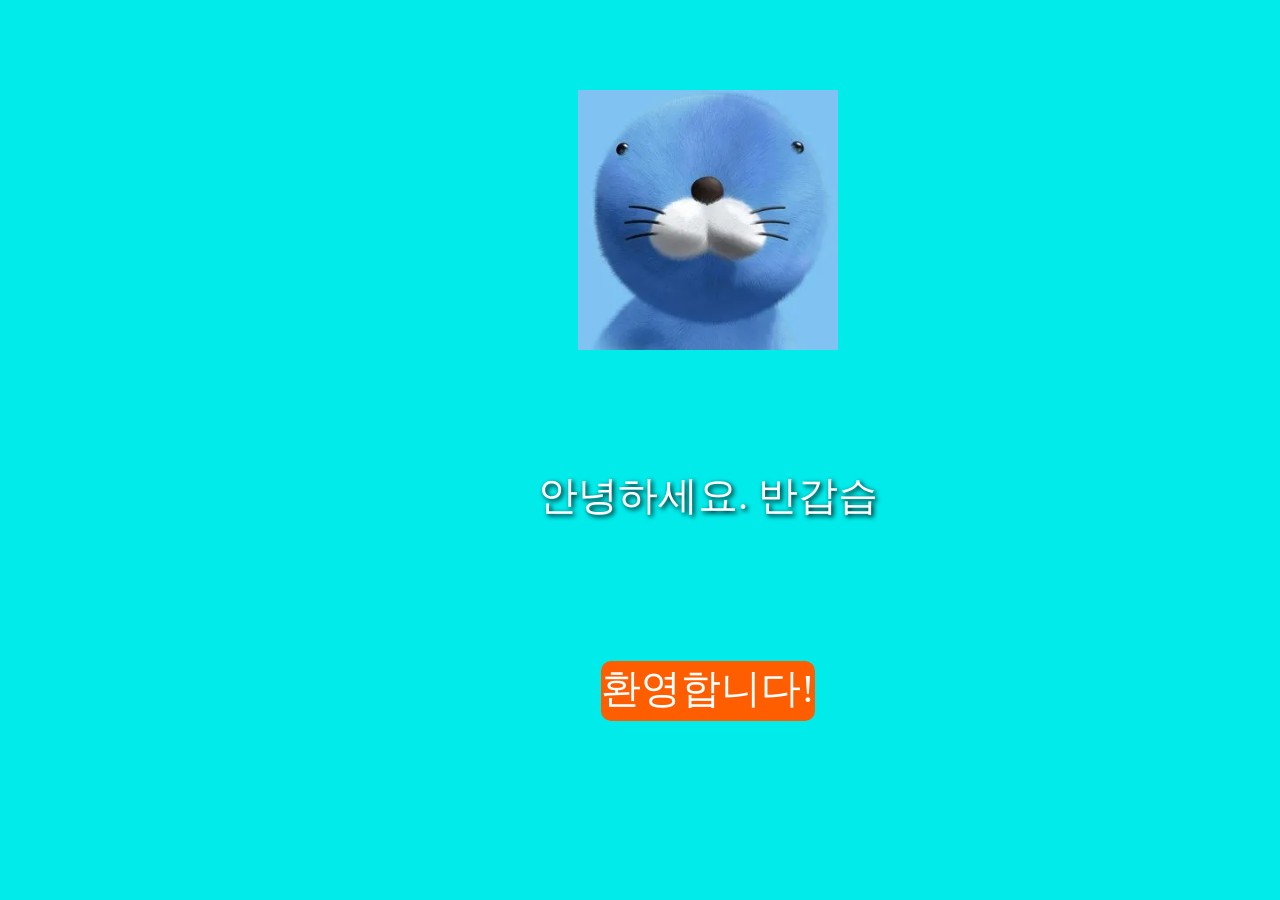
<file: index.html>
<!DOCTYPE html>
<html lang="en">
<head>
    <meta charset="UTF-8">
    <meta name="viewport" content="width=device-width, initial-scale=1.0">
    <link rel="stylesheet" href="index-style.css">
    <title>Document</title>
</head>
<body>
    <div id="container">
        <div id="Lbar"></div>
        <div id="main">
            <div id="bonoBox">
                <img src="../media/보노보노.png" alt="">
            </div>
            <div id="txtBox">   
                <div id="txt"></div>
            </div> 
            <div id="eBox">
                <a id="enter" href="online-profile.html">환영합니다!</a>
            </div>
        </div>
        <div id="Rbar"></div>
    </div>
</body>
</html>
<script>
let text = "안녕하세요. 반갑습니다!\n 개발자 최제현의 포트폴리오 입니다.                      "
    let currentText = "";
    let i = 0;
    let obj = document.querySelector("#txt");
    let id = setInterval(()=>{
        currentText = currentText + text.charAt(i);   //기존의 텍스트에 새로운 텍스트 추가. 
        obj.innerHTML = currentText;                //추가되는것처럼 보이지만 처음부터 다시 찍는거
        i++;
        if(i >= text.length){
            currentText = "";          //  초기화하면 0.3초뒤 다시 실행되면 처음부터 다시
            i=0;
        }
    },100);
</script>
</file>
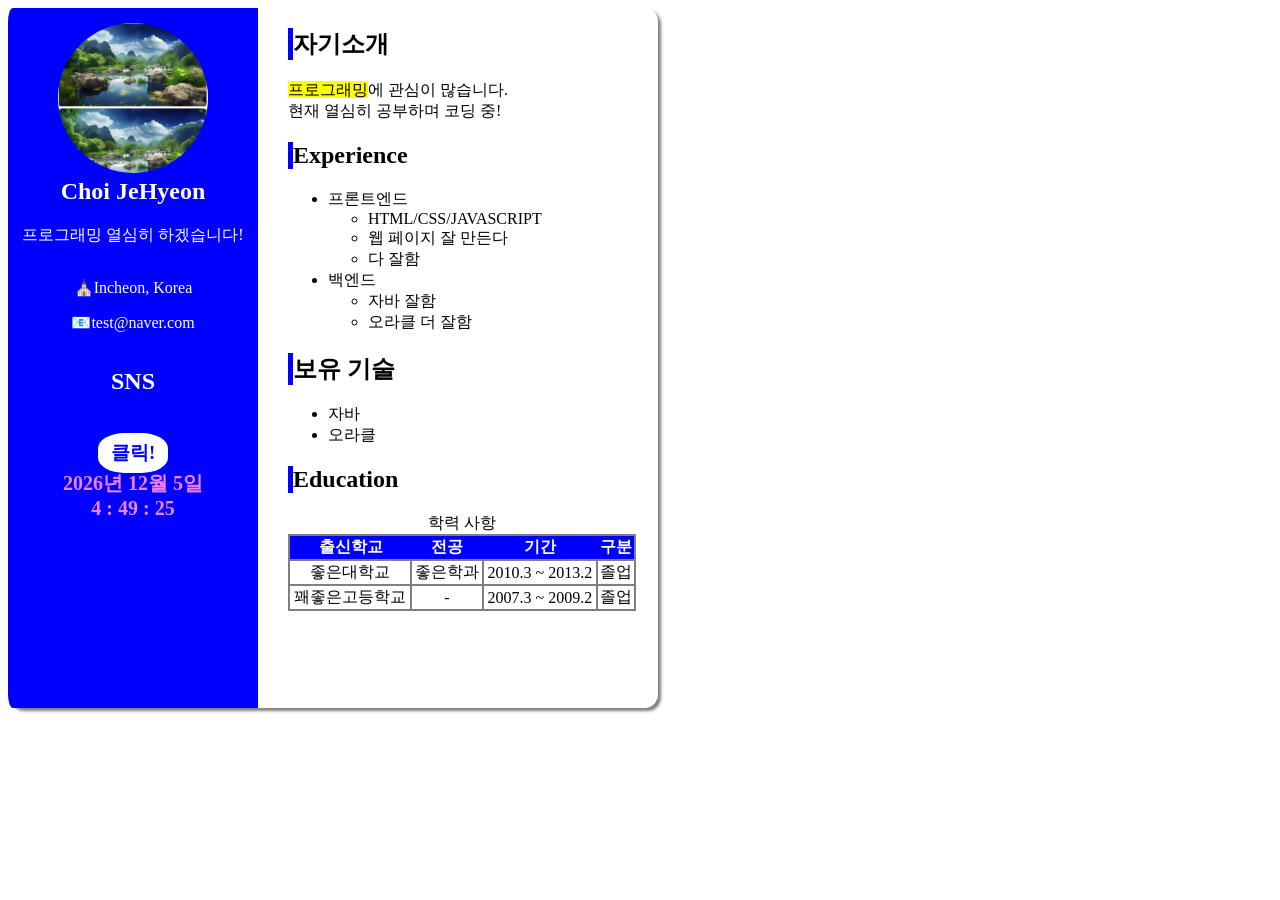
<file: online-profile.html>
<!doctype html>
<html lang="ko">
<head>
	<title>온라인 프로필</title>
	<meta charset="utf-8">
    <style>
        #container{
            width: 650px;
            height: 700px;
            border-radius: 2%;
            box-shadow:3px 3px 3px gray;            
        }
        #sidebar{
            float: left;
            height: 700px;
            width:  250px;
            background-color: blue;
            color: white;
            text-align: center;
            border-top-left-radius: 2%;
            border-bottom-left-radius: 2%;
            display: flex;
            flex-direction: column;

        }
        #main{
            float: left;
            margin-left: 30px;
            box-sizing: border-box;
        }
        #box1{
            width: 150px;
            height: 150px;
            border-radius: 50%;
            background-image: url(media/캡처1.JPG);
            background-size: contain; 
            display: block;
            position: relative;
            top: 15px;
            left: 50px;
        }
        #box1:hover{
            background-image: url(media/캡처2.JPG);
        }
        #namecard{
            display: block;
        }
        #detail{
            display: block;
        }
        #sns{
            text-align: center;
            position: relative;
             display: flex;
            flex-direction: column;
        }
        
        a{
         text-decoration: none;  
         align-content: center;
         top: px;
         border-radius:38%;
            width: 70px;
            height: 40px;
            position: absolute;
            left: 90px;
            background-color: white;
            color: blue;
        }
        a:hover{
            background-color: blue;
            color: white;
        }
        #main{
            box-sizing: border-box;
        }
        #main h2{
            border-left: 5px solid blue;
        }
        tr td{
            border: 2px solid gray;
        }
        .table{
            border: 2px solid gray;
            width: 348px;
            text-align: center;
            border-collapse: collapse;
        }
        .table thead{
            background-color: blue;
            color: white;
        }
        #time{
            color: violet;
            font-size: 20px;
            font-weight: bold;
            text-align: center;
            
        }
    </style>
</head>

<body>
    <div id="container">
        <!-- 사이드바 -->
        <aside id="sidebar">
            <div id="namecard">
                <div id="box1">
                </div>
                <h1>Choi JeHyeon</h1>    
                <p>프로그래밍 열심히 하겠습니다!</p>
            </div>
            <div id="detail">
                <p>⛪Incheon, Korea</p>
                <p>📧test@naver.com</p>                                 
            </div>
            <div id="sns">
                <h2>SNS</h2>
                    <h3><a href="#">클릭!</a></h3>
                    <br>
                    <div id="time"></div>
            </div>
            <div>
                
            </div>          
        </aside>
        <div id="main">
            <section>
                <h2 class="subtitle">자기소개</h2>
                <p><mark>프로그래밍</mark>에 관심이 많습니다. <br>현재 열심히 공부하며 코딩 중!</p>
            </section>

            <!-- 경력 -->
            <section>
                <h2 class="subtitle">Experience</h2>
                <ul>
                    <li>프론트엔드
                        <ul>
                            <li>HTML/CSS/JAVASCRIPT </li>
                            <li>웹 페이지 잘 만든다 </li>
                            <li>다 잘함</li> 
                        </ul>
                    </li>
                    <li>백엔드
                        <ul>
                            <li>자바 잘함 </li>
                            <li>오라클 더 잘함</li>
                        </ul>                        
                    </li>
                </ul>             
            </section>

            <!-- 숙련도 -->
            <section>
                <h2 class="subtitle">보유 기술</h2>
                <li style="list-style: none;"> 
                    <ul>
                        <li>자바 </li>
                        <li>오라클</li>
                    </ul>                        
                </li>
            </section>

            <!-- 학력 -->
            <section>
                <h2 class="subtitle">Education</h2>
                <table class="table">
                  <caption>학력 사항</caption>
                  <thead>
                      <tr>
                          <th>출신학교</th>
                          <th>전공</th>
                          <th>기간</th>
                          <th>구분</th>
                      </tr>
                  </thead>
                  <tbody>
                      <tr>
                          <td>좋은대학교</td>
                          <td>좋은학과</td>
                          <td>2010.3 ~ 2013.2</td>
                          <td>졸업</td>
                      </tr>
                      <tr>
                          <td>꽤좋은고등학교</td>
                          <td> - </td>
                          <td>2007.3 ~ 2009.2</td>
                          <td>졸업</td>
                      </tr>
                  </tbody>
                </table>
            </section>
        </div>        
    </div>
</body>
</html>
<script>
    setInterval(()=>{
        let datetime = new Date();
        let obj = document.querySelector("#time");
        let second = datetime.getSeconds() < 10 ? "0" + datetime.getSeconds() : datetime.getSeconds();
        let minute = datetime.getMinutes() < 10 ? "0" + datetime.getMinutes() : datetime.getMinutes();
        let ampm = datetime.getHours() < 12 ? "오전 " : "오후 ";
        let hours = datetime.getHours() % 12;
        hours = (hours == 0) ? 12 : hours;
        let time = (datetime.getFullYear() + "년 " + (datetime.getMonth() + 1) + "월 " + datetime.getDate()) 
                   + "일 " + "<br>" + datetime.getHours() + " : "
                    + minute + " : "
                    + second;

        obj.innerHTML = time;
    }, 1000)
</script>
</file>
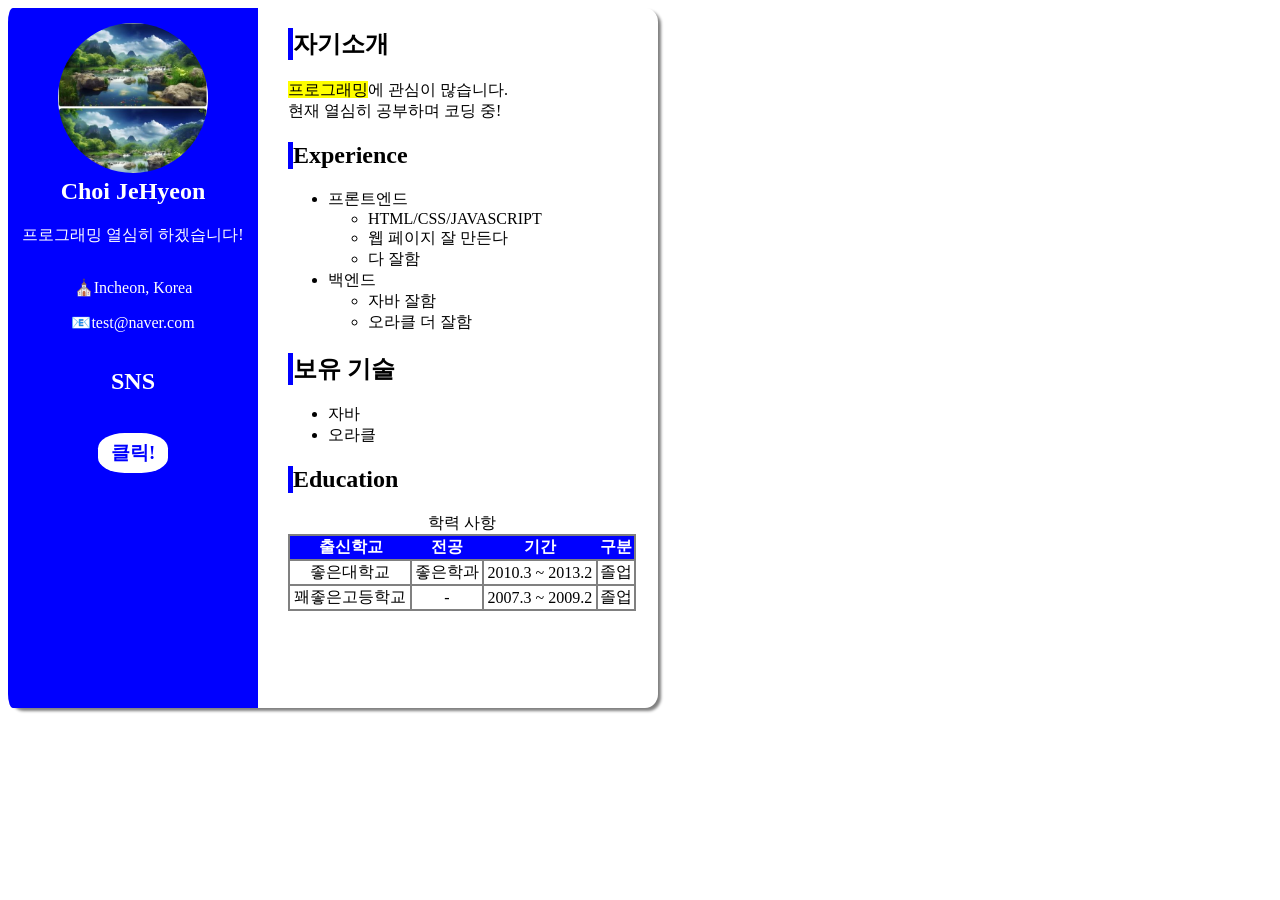
<file: online-profilebbb.html>
<!doctype html>
<html lang="ko">
<head>
	<title>온라인 프로필</title>
	<meta charset="utf-8">
    <style>
        #container{
            width: 650px;
            height: 700px;
            border-radius: 2%;
            box-shadow:3px 3px 3px gray;            
        }
        #sidebar{
            float: left;
            height: 700px;
            width:  250px;
            background-color: blue;
            color: white;
            text-align: center;
            border-top-left-radius: 2%;
            border-bottom-left-radius: 2%;
            display: flex;
            flex-direction: column;

        }
        #main{
            float: left;
            margin-left: 30px;
            box-sizing: border-box;
        }
        #box1{
            width: 150px;
            height: 150px;
            border-radius: 50%;
            background-image: url(media/캡처1.JPG);
            background-size: contain; 
            display: block;
            position: relative;
            top: 15px;
            left: 50px;
        }
        #box1:hover{
            background-image: url(media/캡처2.JPG);
        }
        #namecard{
            display: block;
        }
        #detail{
            display: block;
        }
        #sns{
            text-align: center;
            position: relative;
             display: flex;
            flex-direction: column;
        }
        
        a{
         text-decoration: none;  
         align-content: center;
         top: px;
         border-radius:38%;
            width: 70px;
            height: 40px;
            position: absolute;
            left: 90px;
            background-color: white;
            color: blue;
        }
        a:hover{
            background-color: blue;
            color: white;
        }
        #main{
            box-sizing: border-box;
        }
        #main h2{
            border-left: 5px solid blue;
        }
        tr td{
            border: 2px solid gray;
        }
        .table{
            border: 2px solid gray;
            width: 348px;
            text-align: center;
            border-collapse: collapse;
        }
        .table thead{
            background-color: blue;
            color: white;
        }
        #time{
            color: violet;
            font-size: 20px;
            font-weight: bold;
            text-align: center;
            
        }
    </style>
</head>

<body>
    <div id="container">
        <!-- 사이드바 -->
        <aside id="sidebar">
            <div id="namecard">
                <div id="box1">
                </div>
                <h1>Choi JeHyeon</h1>    
                <p>프로그래밍 열심히 하겠습니다!</p>
            </div>
            <div id="detail">
                <p>⛪Incheon, Korea</p>
                <p>📧test@naver.com</p>                                 
            </div>
            <div id="sns">
                <h2>SNS</h2>
                    <h3><a href="#">클릭!</a></h3>
                    <br>
                    <div id="time"></div>
            </div>
            <div>
                
            </div>          
        </aside>
        <div id="main">
            <section>
                <h2 class="subtitle">자기소개</h2>
                <p><mark>프로그래밍</mark>에 관심이 많습니다. <br>현재 열심히 공부하며 코딩 중!</p>
            </section>

            <!-- 경력 -->
            <section>
                <h2 class="subtitle">Experience</h2>
                <ul>
                    <li>프론트엔드
                        <ul>
                            <li>HTML/CSS/JAVASCRIPT </li>
                            <li>웹 페이지 잘 만든다 </li>
                            <li>다 잘함</li> 
                        </ul>
                    </li>
                    <li>백엔드
                        <ul>
                            <li>자바 잘함 </li>
                            <li>오라클 더 잘함</li>
                        </ul>                        
                    </li>
                </ul>             
            </section>

            <!-- 숙련도 -->
            <section>
                <h2 class="subtitle">보유 기술</h2>
                <li style="list-style: none;"> 
                    <ul>
                        <li>자바 </li>
                        <li>오라클</li>
                    </ul>                        
                </li>
            </section>

            <!-- 학력 -->
            <section>
                <h2 class="subtitle">Education</h2>
                <table class="table">
                  <caption>학력 사항</caption>
                  <thead>
                      <tr>
                          <th>출신학교</th>
                          <th>전공</th>
                          <th>기간</th>
                          <th>구분</th>
                      </tr>
                  </thead>
                  <tbody>
                      <tr>
                          <td>좋은대학교</td>
                          <td>좋은학과</td>
                          <td>2010.3 ~ 2013.2</td>
                          <td>졸업</td>
                      </tr>
                      <tr>
                          <td>꽤좋은고등학교</td>
                          <td> - </td>
                          <td>2007.3 ~ 2009.2</td>
                          <td>졸업</td>
                      </tr>
                  </tbody>
                </table>
            </section>
        </div>        
    </div>
</body>
</html>
<script>
    setInterval(()=>{
        let datetime = new Date();
        let obj = document.querySelector("#time");
        let second = datetime.getSeconds() < 10 ? "0" + datetime.getSeconds() : datetime.getSeconds();
        let minute = datetime.getMinutes() < 10 ? "0" + datetime.getMinutes() : datetime.getMinutes();
        let ampm = datetime.getHours() < 12 ? "오전 " : "오후 ";
        let hours = datetime.getHours() % 12;
        hours = (hours == 0) ? 12 : hours;
        let time = (datetime.getFullYear() + "년 " + (datetime.getMonth() + 1) + "월 " + datetime.getDate()) 
                   + "일 " + "<br>" + datetime.getHours() + " : "
                    + minute + " : "
                    + second;

        obj.innerHTML = time;
    }, 1000)
</script>
</file>
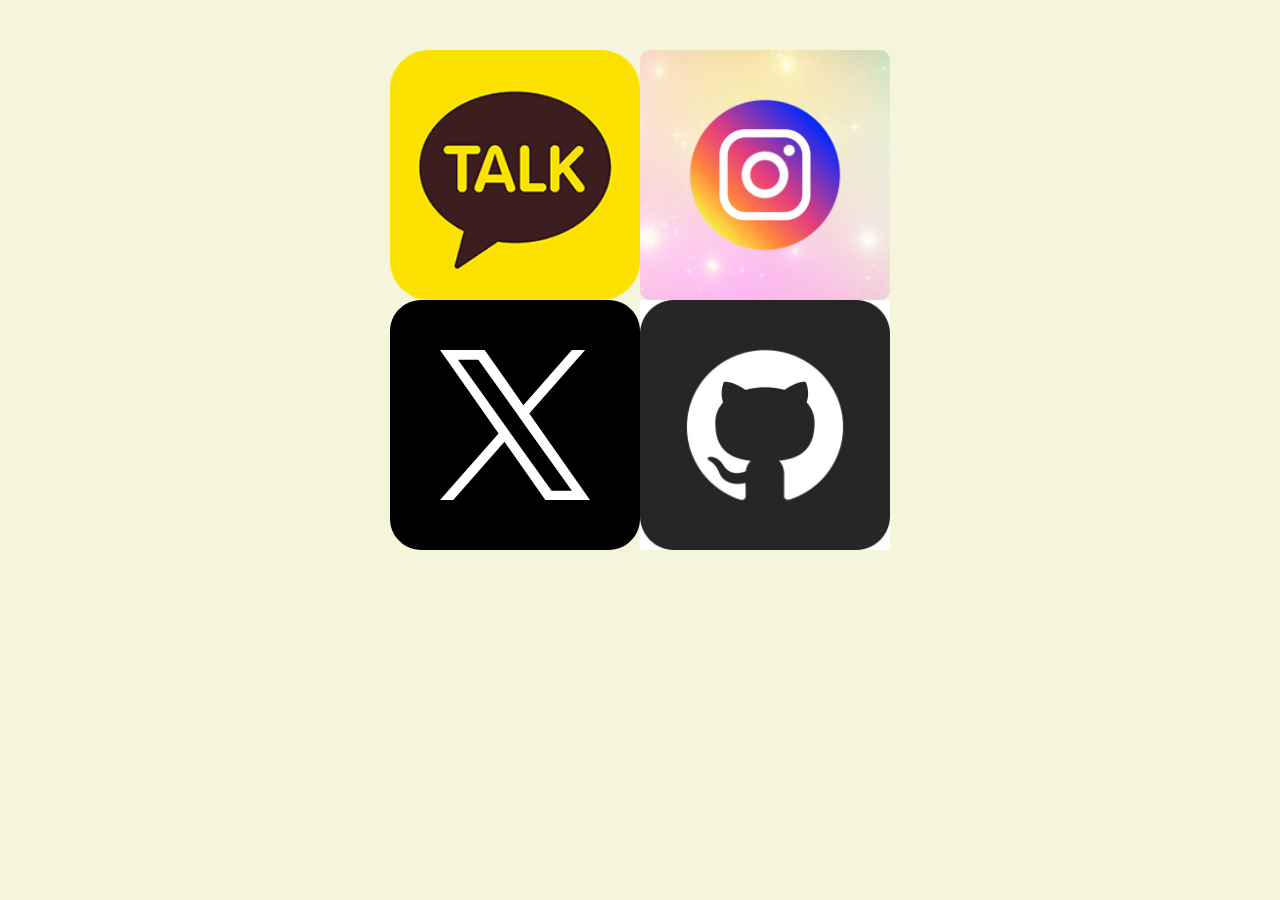
<file: online-profile2026.03.22/Sns.html>
<!DOCTYPE html>
<html lang="en">
<head>
    <meta charset="UTF-8">
    <meta name="viewport" content="width=device-width, initial-scale=1.0">
    <link rel="stylesheet" href="sns-style.css">
    <title>Document</title>
</head>
<body>
    <div id="container">
        <div class="cacao" onclick="alert('카카오톡 안해요ㅠ')">

        </div>
        <div class="insta" onclick="alert('인스타 안해요ㅠ')">

        </div>
        <div class="X" onclick="alert('트위터 안해요ㅠ')">

        </div>
        <a class="git" href="https://github.com/cjh-devv/HTML1" target="_blank"></a>
    </div>
</body>
</html>
</file>
<file: index-style.css>
body{
            background-color: rgb(2, 235, 235);
        }
        #container{
            width: 1300px;
            height: 750px;
            margin: 0% auto;
            box-sizing: border-box;
            display: grid;
            grid-template-areas: 
            "Lbar main Rbar"
            ;
            grid-template-columns: 300px 1fr 300px;
        }
        #Lbar{
            grid-area: Lbar;
        }
        #main{
            grid-area: main;
            display: flex;
            flex-direction: column; /* 세로로 쌓기 */
            align-items: center;    /* 가로 중앙 */
            justify-content: space-around; /* 세로 중앙 */
        }
        #bonoBox{
            width: 350px;
            height: 350px;
            z-index: 1;
            display: flex;
            flex-direction: column; /* 세로로 쌓기 */
            align-items: center;    /* 가로 중앙 */
            justify-content:center;
        }
        #bonoBox img{
            width: 260px;
            height: 260px;
            z-index: 2;
        }
        #txt{
            font-size: 40px;
            color: white;
            text-shadow: 2px 2px 5px rgb(0, 0, 0);
            width: 800px;
            height: 120px;
            white-space: pre-line;
            text-align: center;
        }
        #enter{
            font-size: 40px;
            text-decoration: none;
            color: white;
        }
        #eBox{
            height: 50px;
            background-color: rgb(255, 94, 0);
            border-radius: 10px;
            text-align: center;
            padding-bottom: 10px;
        }
        #eBox:hover{
            background-color: blueviolet;
        }
        #Rbar{
            grid-area: Rbar;

        }
</file>
<file: online-profile2026.03.22/sns-style.css>
body{
        margin: 0;
        background-color: beige;
        box-sizing: border-box;
    }

    #container{
        width: 500px;
        height: 500px;
        margin: 50px auto;
        display: grid;
        border: 0px solid black;
        grid-template-areas:
        "ca ins"
        "x git"
        ;

    }
    .cacao{
        width: 250px;
        height: 250px;
        grid-area: ca;
        background-image: url(../media/kakao.png);
        background-size: contain;
        cursor: pointer;
        
    }
    .cacao:hover{
        animation: pulse 0.5s ease-in-out infinite;
    }
    .insta{
        width: 250px;
        height: 250px;
        grid-area: ins;
        border-radius: 10px;
        background-image: url(../media/인스타.jpg);
        background-size: contain;
        cursor: pointer;
    }
    .insta:hover{
        animation: pulse 0.5s ease-in-out infinite;
    }
    .X{
        width: 250px;
        height: 250px;
        grid-area: x;
        background-image:url(../media/twit.svg);
        background-size: contain;
        cursor: pointer;
    }
    .X:hover{
        animation: pulse 0.5s ease-in-out infinite;
    }
    .git{
        width: 250px;
        height: 250px;
        grid-area: git;
        background-image:url(../media/깃허브.jpg);
        background-size: contain;
        cursor: pointer;
    }
    .git:hover{
        animation: pulse 0.5s ease-in-out infinite;
    }
    @keyframes pulse {
            0%{
                transform: scale(1);
            }
            100%{
                transform: scale(1.2); 
            }
        }
</file>
